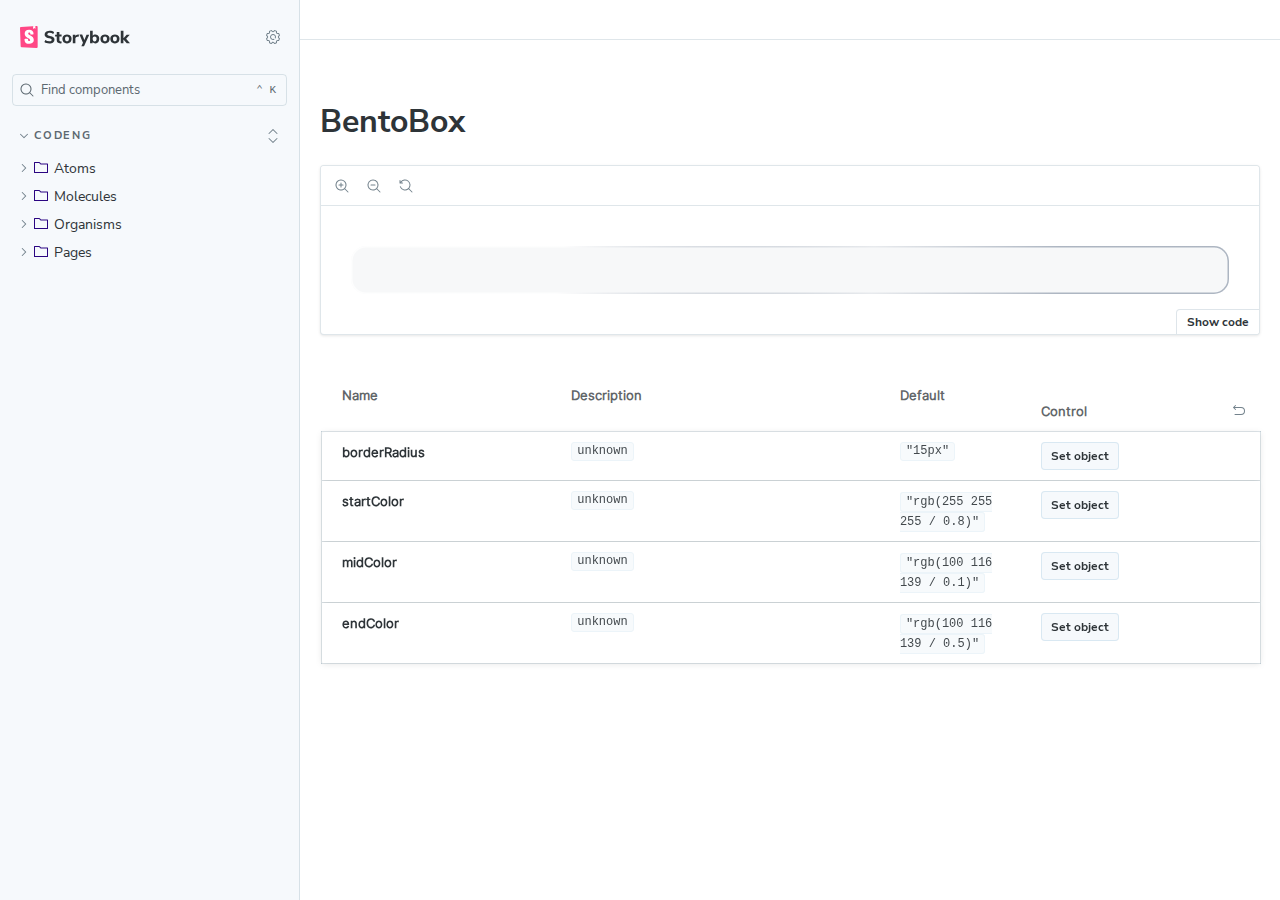
<file: storybook-content/index.html>
<!DOCTYPE html>
<html lang="en">
  <head>
    <meta charset="utf-8" />

    <title>@storybook/cli - Storybook</title>
    <meta
      name="viewport"
      content="width=device-width, initial-scale=1, maximum-scale=1"
    />

    <link rel="icon" type="image/svg+xml" href="./favicon.svg" />

    <link
      rel="prefetch"
      href="./sb-common-assets/nunito-sans-regular.woff2"
      as="font"
      type="font/woff2"
      crossorigin
    />
    <link
      rel="prefetch"
      href="./sb-common-assets/nunito-sans-bold.woff2"
      as="font"
      type="font/woff2"
      crossorigin
    />
    <link rel="stylesheet" href="./sb-common-assets/fonts.css" />

    <link href="./sb-manager/runtime.js" rel="modulepreload" />

    <link
      href="./sb-addons/storybook-core-server-presets-0/common-manager-bundle.js"
      rel="modulepreload"
    />

    <link href="./sb-addons/links-1/manager-bundle.js" rel="modulepreload" />

    <link
      href="./sb-addons/essentials-controls-2/manager-bundle.js"
      rel="modulepreload"
    />

    <link
      href="./sb-addons/essentials-actions-3/manager-bundle.js"
      rel="modulepreload"
    />

    <link
      href="./sb-addons/essentials-backgrounds-4/manager-bundle.js"
      rel="modulepreload"
    />

    <link
      href="./sb-addons/essentials-viewport-5/manager-bundle.js"
      rel="modulepreload"
    />

    <link
      href="./sb-addons/essentials-toolbars-6/manager-bundle.js"
      rel="modulepreload"
    />

    <link
      href="./sb-addons/essentials-measure-7/manager-bundle.js"
      rel="modulepreload"
    />

    <link
      href="./sb-addons/essentials-outline-8/manager-bundle.js"
      rel="modulepreload"
    />

    <link
      href="./sb-addons/chromatic-com-storybook-9/manager-bundle.js"
      rel="modulepreload"
    />

    <link
      href="./sb-addons/interactions-10/manager-bundle.js"
      rel="modulepreload"
    />

    <link href="./sb-addons/a11y-11/manager-bundle.js" rel="modulepreload" />

    <link
      href="./sb-addons/remix-react-router-12/manager-bundle.js"
      rel="modulepreload"
    />

    <style>
      #storybook-root[hidden] {
        display: none !important;
      }
    </style>
  </head>

  <body>
    <div id="root"></div>

    <script>
      window["FEATURES"] = {
        argTypeTargetsV7: true,
        legacyDecoratorFileOrder: false,
        disallowImplicitActionsInRenderV8: true,
      };

      window["REFS"] = {};

      window["LOGLEVEL"] = "info";

      window["DOCS_OPTIONS"] = {
        defaultName: "Docs",
        autodocs: "tag",
      };

      window["CONFIG_TYPE"] = "PRODUCTION";

      window["TAGS_OPTIONS"] = {
        "dev-only": {
          excludeFromDocsStories: true,
        },
        "docs-only": {
          excludeFromSidebar: true,
        },
        "test-only": {
          excludeFromSidebar: true,
          excludeFromDocsStories: true,
        },
      };

      window["STORYBOOK_RENDERER"] = "@storybook/react";

      window["STORYBOOK_BUILDER"] = "@storybook/builder-vite";

      window["STORYBOOK_FRAMEWORK"] = "@storybook/react-vite";
    </script>

    <script type="module">
      import "./sb-manager/globals-runtime.js";
      import "./sb-addons/storybook-core-server-presets-0/common-manager-bundle.js";
      import "./sb-addons/links-1/manager-bundle.js";
      import "./sb-addons/essentials-controls-2/manager-bundle.js";
      import "./sb-addons/essentials-actions-3/manager-bundle.js";
      import "./sb-addons/essentials-backgrounds-4/manager-bundle.js";
      import "./sb-addons/essentials-viewport-5/manager-bundle.js";
      import "./sb-addons/essentials-toolbars-6/manager-bundle.js";
      import "./sb-addons/essentials-measure-7/manager-bundle.js";
      import "./sb-addons/essentials-outline-8/manager-bundle.js";
      import "./sb-addons/chromatic-com-storybook-9/manager-bundle.js";
      import "./sb-addons/interactions-10/manager-bundle.js";
      import "./sb-addons/a11y-11/manager-bundle.js";
      import "./sb-addons/remix-react-router-12/manager-bundle.js";
      import "./sb-manager/runtime.js";
    </script>

    <link href="./sb-preview/runtime.js" rel="prefetch" as="script" />
  </body>
</html>
</file>
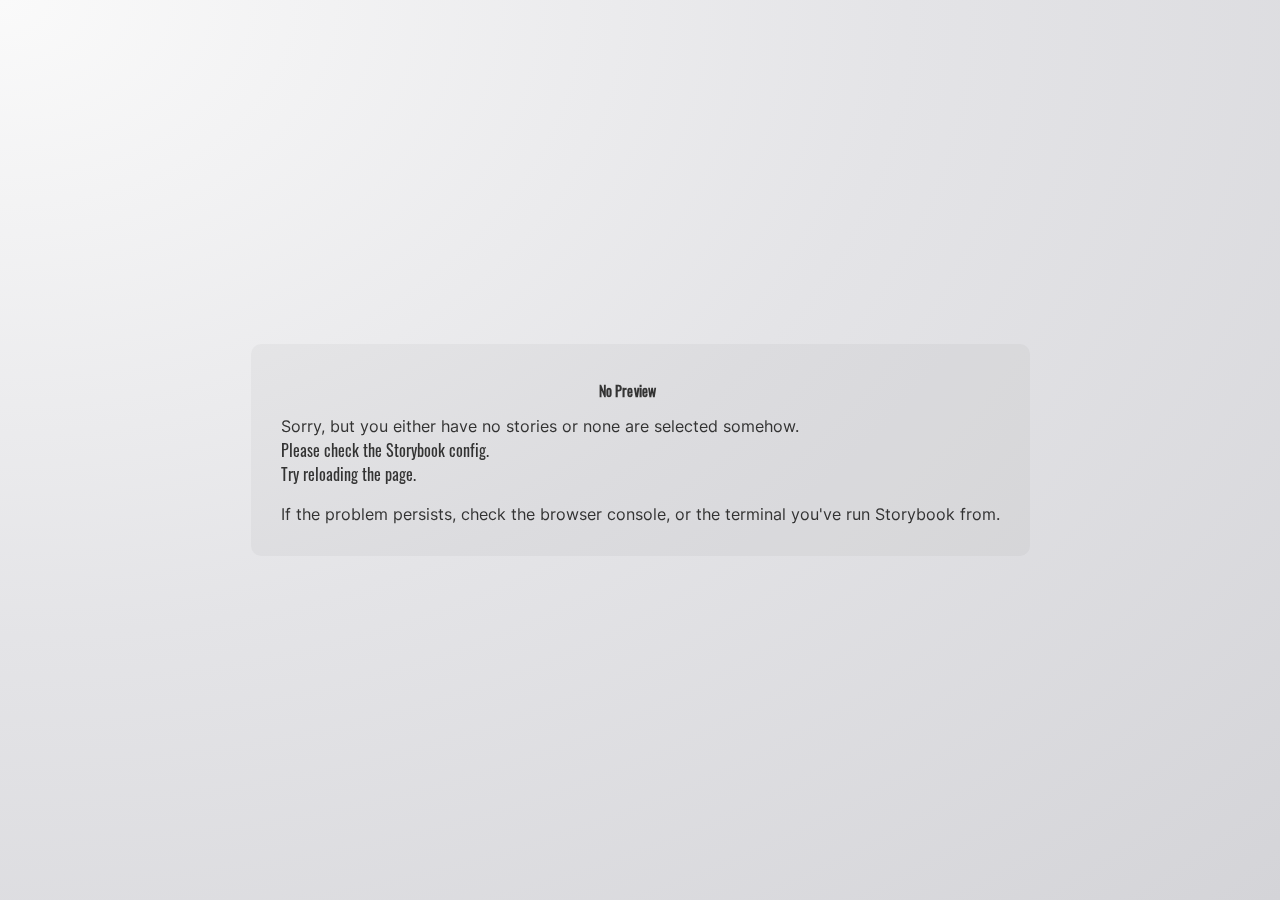
<file: storybook-content/iframe.html>
<!doctype html>
<!--suppress HtmlUnknownTarget -->
<html lang="en">
  <head>
    <meta charset="utf-8" />
    <title>Storybook</title>
    <meta name="viewport" content="width=device-width, initial-scale=1" />

    <link
      rel="prefetch"
      href="./sb-common-assets/nunito-sans-regular.woff2"
      as="font"
      type="font/woff2"
      crossorigin
    />
    <link
      rel="prefetch"
      href="./sb-common-assets/nunito-sans-italic.woff2"
      as="font"
      type="font/woff2"
      crossorigin
    />
    <link
      rel="prefetch"
      href="./sb-common-assets/nunito-sans-bold.woff2"
      as="font"
      type="font/woff2"
      crossorigin
    />
    <link
      rel="prefetch"
      href="./sb-common-assets/nunito-sans-bold-italic.woff2"
      as="font"
      type="font/woff2"
      crossorigin
    />
    <link rel="stylesheet" href="./sb-common-assets/fonts.css" />

    <script>
      window.CONFIG_TYPE = 'PRODUCTION';
      window.LOGLEVEL = 'info';
      window.FRAMEWORK_OPTIONS = {};
      window.CHANNEL_OPTIONS = {};
      window.FEATURES = {"argTypeTargetsV7":true,"legacyDecoratorFileOrder":false,"disallowImplicitActionsInRenderV8":true};
      window.STORIES = [{"titlePrefix":"","directory":"./src","files":"**/*.mdx","importPathMatcher":"^\\.[\\\\/](?:src(?:[\\\\/](?!\\.)(?:(?:(?!(?:^|[\\\\/])\\.).)*?)[\\\\/]|[\\\\/]|$)(?!\\.)(?=.)[^\\\\/]*?\\.mdx)$"},{"titlePrefix":"","directory":"./src","files":"**/*.stories.@(js|jsx|mjs|ts|tsx)","importPathMatcher":"^\\.[\\\\/](?:src(?:[\\\\/](?!\\.)(?:(?:(?!(?:^|[\\\\/])\\.).)*?)[\\\\/]|[\\\\/]|$)(?!\\.)(?=.)[^\\\\/]*?\\.stories\\.(js|jsx|mjs|ts|tsx))$"}];
      window.DOCS_OPTIONS = {"defaultName":"Docs","autodocs":"tag"};
      window.TAGS_OPTIONS = {"dev-only":{"excludeFromDocsStories":true},"docs-only":{"excludeFromSidebar":true},"test-only":{"excludeFromSidebar":true,"excludeFromDocsStories":true}};

      

      // We do this so that "module && module.hot" etc. in Storybook source code
      // doesn't fail (it will simply be disabled)
      window.module = undefined;
      window.global = window;
    </script>
    <base target="_parent" />

<style>
  /* While we aren't showing the main block yet, but still preparing, we want everything the user
     has rendered, which may or may not be in #storybook-root, to be display none */
  .sb-show-preparing-story:not(.sb-show-main) > :not(.sb-preparing-story) {
    display: none;
  }

  .sb-show-preparing-docs:not(.sb-show-main) > :not(.sb-preparing-docs) {
    display: none;
  }

  /* Hide our own blocks when we aren't supposed to be showing them */
  :not(.sb-show-preparing-story) > .sb-preparing-story,
  :not(.sb-show-preparing-docs) > .sb-preparing-docs,
  :not(.sb-show-nopreview) > .sb-nopreview,
  :not(.sb-show-errordisplay) > .sb-errordisplay {
    display: none;
  }

  .sb-show-main.sb-main-centered {
    margin: 0;
    display: flex;
    align-items: center;
    min-height: 100vh;
  }

  .sb-show-main.sb-main-centered #storybook-root {
    box-sizing: border-box;
    margin: auto;
    padding: 1rem;
    max-height: 100%; /* Hack for centering correctly in IE11 */
  }

  /* Vertical centering fix for IE11 */
  @media screen and (-ms-high-contrast: none), (-ms-high-contrast: active) {
    .sb-show-main.sb-main-centered:after {
      content: '';
      min-height: inherit;
      font-size: 0;
    }
  }

  .sb-show-main.sb-main-fullscreen {
    margin: 0;
    padding: 0;
    display: block;
  }

  .sb-show-main.sb-main-padded {
    margin: 0;
    padding: 1rem;
    display: block;
    box-sizing: border-box;
  }

  .sb-wrapper {
    position: fixed;
    top: 0;
    bottom: 0;
    left: 0;
    right: 0;
    padding: 20px;
    font-family:
      'Nunito Sans',
      -apple-system,
      '.SFNSText-Regular',
      'San Francisco',
      BlinkMacSystemFont,
      'Segoe UI',
      'Helvetica Neue',
      Helvetica,
      Arial,
      sans-serif;
    -webkit-font-smoothing: antialiased;
    overflow: auto;
  }

  .sb-heading {
    font-size: 14px;
    font-weight: 600;
    letter-spacing: 0.2px;
    margin: 10px 0;
    padding-right: 25px;
  }

  .sb-nopreview {
    display: flex;
    align-content: center;
    justify-content: center;
  }

  .sb-nopreview_main {
    margin: auto;
    padding: 30px;
    border-radius: 10px;
    background: rgba(0, 0, 0, 0.03);
  }

  .sb-nopreview_heading {
    text-align: center;
  }

  .sb-errordisplay {
    border: 20px solid rgb(187, 49, 49);
    background: #222;
    color: #fff;
    z-index: 999999;
  }

  .sb-errordisplay_code {
    padding: 10px;
    background: #000;
    color: #eee;
    font-family: 'Operator Mono', 'Fira Code Retina', 'Fira Code', 'FiraCode-Retina', 'Andale Mono',
      'Lucida Console', Consolas, Monaco, monospace;
  }

  .sb-errordisplay pre {
    white-space: pre-wrap;
  }

  @-webkit-keyframes sb-rotate360 {
    from {
      transform: rotate(0deg);
    }
    to {
      transform: rotate(360deg);
    }
  }
  @keyframes sb-rotate360 {
    from {
      transform: rotate(0deg);
    }
    to {
      transform: rotate(360deg);
    }
  }
  @-webkit-keyframes sb-glow {
    0%,
    100% {
      opacity: 1;
    }
    50% {
      opacity: 0.4;
    }
  }
  @keyframes sb-glow {
    0%,
    100% {
      opacity: 1;
    }
    50% {
      opacity: 0.4;
    }
  }

  /* We display the preparing loaders *over* the rendering story */
  .sb-preparing-story,
  .sb-preparing-docs {
    background-color: white;
    /* Maximum possible z-index. It would be better to use stacking contexts to ensure it's always
    on top, but this isn't possible as it would require making CSS changes that could affect user code */
    z-index: 2147483647;
  }

  .sb-loader {
    -webkit-animation: sb-rotate360 0.7s linear infinite;
    animation: sb-rotate360 0.7s linear infinite;
    border-color: rgba(97, 97, 97, 0.29);
    border-radius: 50%;
    border-style: solid;
    border-top-color: #646464;
    border-width: 2px;
    display: inline-block;
    height: 32px;
    left: 50%;
    margin-left: -16px;
    margin-top: -16px;
    mix-blend-mode: difference;
    overflow: hidden;
    position: absolute;
    top: 50%;
    transition: all 200ms ease-out;
    vertical-align: top;
    width: 32px;
    z-index: 4;
  }

  .sb-previewBlock {
    background: #fff;
    border: 1px solid rgba(0, 0, 0, 0.1);
    border-radius: 4px;
    box-shadow: rgba(0, 0, 0, 0.1) 0 1px 3px 0;
    margin: 25px auto 40px;
    max-width: 600px;
  }

  .sb-previewBlock_header {
    align-items: center;
    box-shadow: rgba(0, 0, 0, 0.1) 0 -1px 0 0 inset;
    display: flex;
    gap: 14px;
    height: 40px;
    padding: 0 12px;
  }

  .sb-previewBlock_icon {
    -webkit-animation: sb-glow 1.5s ease-in-out infinite;
    animation: sb-glow 1.5s ease-in-out infinite;
    background: #e6e6e6;
    height: 14px;
    width: 14px;
  }
  .sb-previewBlock_icon:last-child {
    margin-left: auto;
  }

  .sb-previewBlock_body {
    -webkit-animation: sb-glow 1.5s ease-in-out infinite;
    animation: sb-glow 1.5s ease-in-out infinite;
    height: 182px;
    position: relative;
  }

  .sb-argstableBlock {
    border-collapse: collapse;
    border-spacing: 0;
    font-size: 13px;
    line-height: 20px;
    margin: 25px auto 40px;
    max-width: 600px;
    text-align: left;
    width: 100%;
  }
  .sb-argstableBlock th:first-of-type,
  .sb-argstableBlock td:first-of-type {
    padding-left: 20px;
  }
  .sb-argstableBlock th:nth-of-type(2),
  .sb-argstableBlock td:nth-of-type(2) {
    width: 35%;
  }
  .sb-argstableBlock th:nth-of-type(3),
  .sb-argstableBlock td:nth-of-type(3) {
    width: 15%;
  }
  .sb-argstableBlock th:last-of-type,
  .sb-argstableBlock td:last-of-type {
    width: 25%;
    padding-right: 20px;
  }
  .sb-argstableBlock th span,
  .sb-argstableBlock td span {
    -webkit-animation: sb-glow 1.5s ease-in-out infinite;
    animation: sb-glow 1.5s ease-in-out infinite;
    background-color: rgba(0, 0, 0, 0.1);
    border-radius: 0;
    box-shadow: none;
    color: transparent;
  }
  .sb-argstableBlock th {
    padding: 10px 15px;
  }

  .sb-argstableBlock-body {
    border-radius: 4px;
    box-shadow:
      rgba(0, 0, 0, 0.1) 0 1px 3px 1px,
      rgba(0, 0, 0, 0.065) 0 0 0 1px;
  }
  .sb-argstableBlock-body tr {
    background: transparent;
    overflow: hidden;
  }
  .sb-argstableBlock-body tr:not(:first-child) {
    border-top: 1px solid #e6e6e6;
  }
  .sb-argstableBlock-body tr:first-child td:first-child {
    border-top-left-radius: 4px;
  }
  .sb-argstableBlock-body tr:first-child td:last-child {
    border-top-right-radius: 4px;
  }
  .sb-argstableBlock-body tr:last-child td:first-child {
    border-bottom-left-radius: 4px;
  }
  .sb-argstableBlock-body tr:last-child td:last-child {
    border-bottom-right-radius: 4px;
  }
  .sb-argstableBlock-body td {
    background: #fff;
    padding-bottom: 10px;
    padding-top: 10px;
    vertical-align: top;
  }
  .sb-argstableBlock-body td:not(:first-of-type) {
    padding-left: 15px;
    padding-right: 15px;
  }
  .sb-argstableBlock-body button {
    -webkit-animation: sb-glow 1.5s ease-in-out infinite;
    animation: sb-glow 1.5s ease-in-out infinite;
    background-color: rgba(0, 0, 0, 0.1);
    border: 0;
    border-radius: 0;
    box-shadow: none;
    color: transparent;
    display: inline;
    font-size: 12px;
    line-height: 1;
    padding: 10px 16px;
  }

  .sb-argstableBlock-summary {
    margin-top: 4px;
  }

  .sb-argstableBlock-code {
    margin-right: 4px;
    margin-bottom: 4px;
    padding: 2px 5px;
  }
</style>

<script>
  /* globals window */
  /* eslint-disable no-underscore-dangle */
  try {
    if (window.top !== window) {
      window.__REACT_DEVTOOLS_GLOBAL_HOOK__ = window.top.__REACT_DEVTOOLS_GLOBAL_HOOK__;
      window.__VUE_DEVTOOLS_GLOBAL_HOOK__ = window.top.__VUE_DEVTOOLS_GLOBAL_HOOK__;
      window.top.__VUE_DEVTOOLS_CONTEXT__ = window.document;
    }
  } catch (e) {
    // eslint-disable-next-line no-console
    console.warn('unable to connect to top frame for connecting dev tools');
  }
</script>

    <script type="module" crossorigin src="./assets/iframe-YxXH9Ayo.js"></script>
  </head>

  <body>
    <div class="sb-preparing-story sb-wrapper">
  <div class="sb-loader"></div>
</div>

<div class="sb-preparing-docs sb-wrapper">
  <div class="sb-previewBlock">
    <div class="sb-previewBlock_header">
      <div class="sb-previewBlock_icon"></div>
      <div class="sb-previewBlock_icon"></div>
      <div class="sb-previewBlock_icon"></div>
      <div class="sb-previewBlock_icon"></div>
    </div>
    <div class="sb-previewBlock_body">
      <div class="sb-loader"></div>
    </div>
  </div>
  <table aria-hidden="true" class="sb-argstableBlock">
    <thead class="sb-argstableBlock-head">
      <tr>
        <th><span>Name</span></th>
        <th><span>Description</span></th>
        <th><span>Default</span></th>
        <th><span>Control </span></th>
      </tr>
    </thead>
    <tbody class="sb-argstableBlock-body">
      <tr>
        <td><span>propertyName</span><span title="Required">*</span></td>
        <td>
          <div><span>This is a short description</span></div>
          <div class="sb-argstableBlock-summary">
            <div><span class="sb-argstableBlock-code">summary</span></div>
          </div>
        </td>
        <td>
          <div><span class="sb-argstableBlock-code">defaultValue</span></div>
        </td>
        <td><button>Set string</button></td>
      </tr>
      <tr>
        <td><span>propertyName</span><span>*</span></td>
        <td>
          <div><span>This is a short description</span></div>
          <div class="sb-argstableBlock-summary">
            <div><span class="sb-argstableBlock-code">summary</span></div>
          </div>
        </td>
        <td>
          <div><span class="sb-argstableBlock-code">defaultValue</span></div>
        </td>
        <td><button>Set string</button></td>
      </tr>
      <tr>
        <td><span>propertyName</span><span>*</span></td>
        <td>
          <div><span>This is a short description</span></div>
          <div class="sb-argstableBlock-summary">
            <div><span class="sb-argstableBlock-code">summary</span></div>
          </div>
        </td>
        <td>
          <div><span class="sb-argstableBlock-code">defaultValue</span></div>
        </td>
        <td><button>Set string</button></td>
      </tr>
    </tbody>
  </table>
</div>

<div class="sb-nopreview sb-wrapper">
  <div class="sb-nopreview_main">
    <h1 class="sb-nopreview_heading sb-heading">No Preview</h1>
    <p>Sorry, but you either have no stories or none are selected somehow.</p>
    <ul>
      <li>Please check the Storybook config.</li>
      <li>Try reloading the page.</li>
    </ul>
    <p>
      If the problem persists, check the browser console, or the terminal you've run Storybook from.
    </p>
  </div>
</div>

<div class="sb-errordisplay sb-wrapper">
  <pre id="error-message" class="sb-heading"></pre>
  <pre class="sb-errordisplay_code"><code id="error-stack"></code></pre>
</div>

    <div id="storybook-root"></div>
    <div id="storybook-docs"></div>
  </body>
</html>
</file>
<file: storybook-content/sb-common-assets/fonts.css>
@font-face {
  font-family: 'Nunito Sans';
  font-style: normal;
  font-weight: 400;
  font-display: swap;
  src: url('./nunito-sans-regular.woff2') format('woff2');
}

@font-face {
  font-family: 'Nunito Sans';
  font-style: italic;
  font-weight: 400;
  font-display: swap;
  src: url('./nunito-sans-italic.woff2') format('woff2');
}

@font-face {
  font-family: 'Nunito Sans';
  font-style: normal;
  font-weight: 700;
  font-display: swap;
  src: url('./nunito-sans-bold.woff2') format('woff2');
}

@font-face {
  font-family: 'Nunito Sans';
  font-style: italic;
  font-weight: 700;
  font-display: swap;
  src: url('./nunito-sans-bold-italic.woff2') format('woff2');
}
</file>
